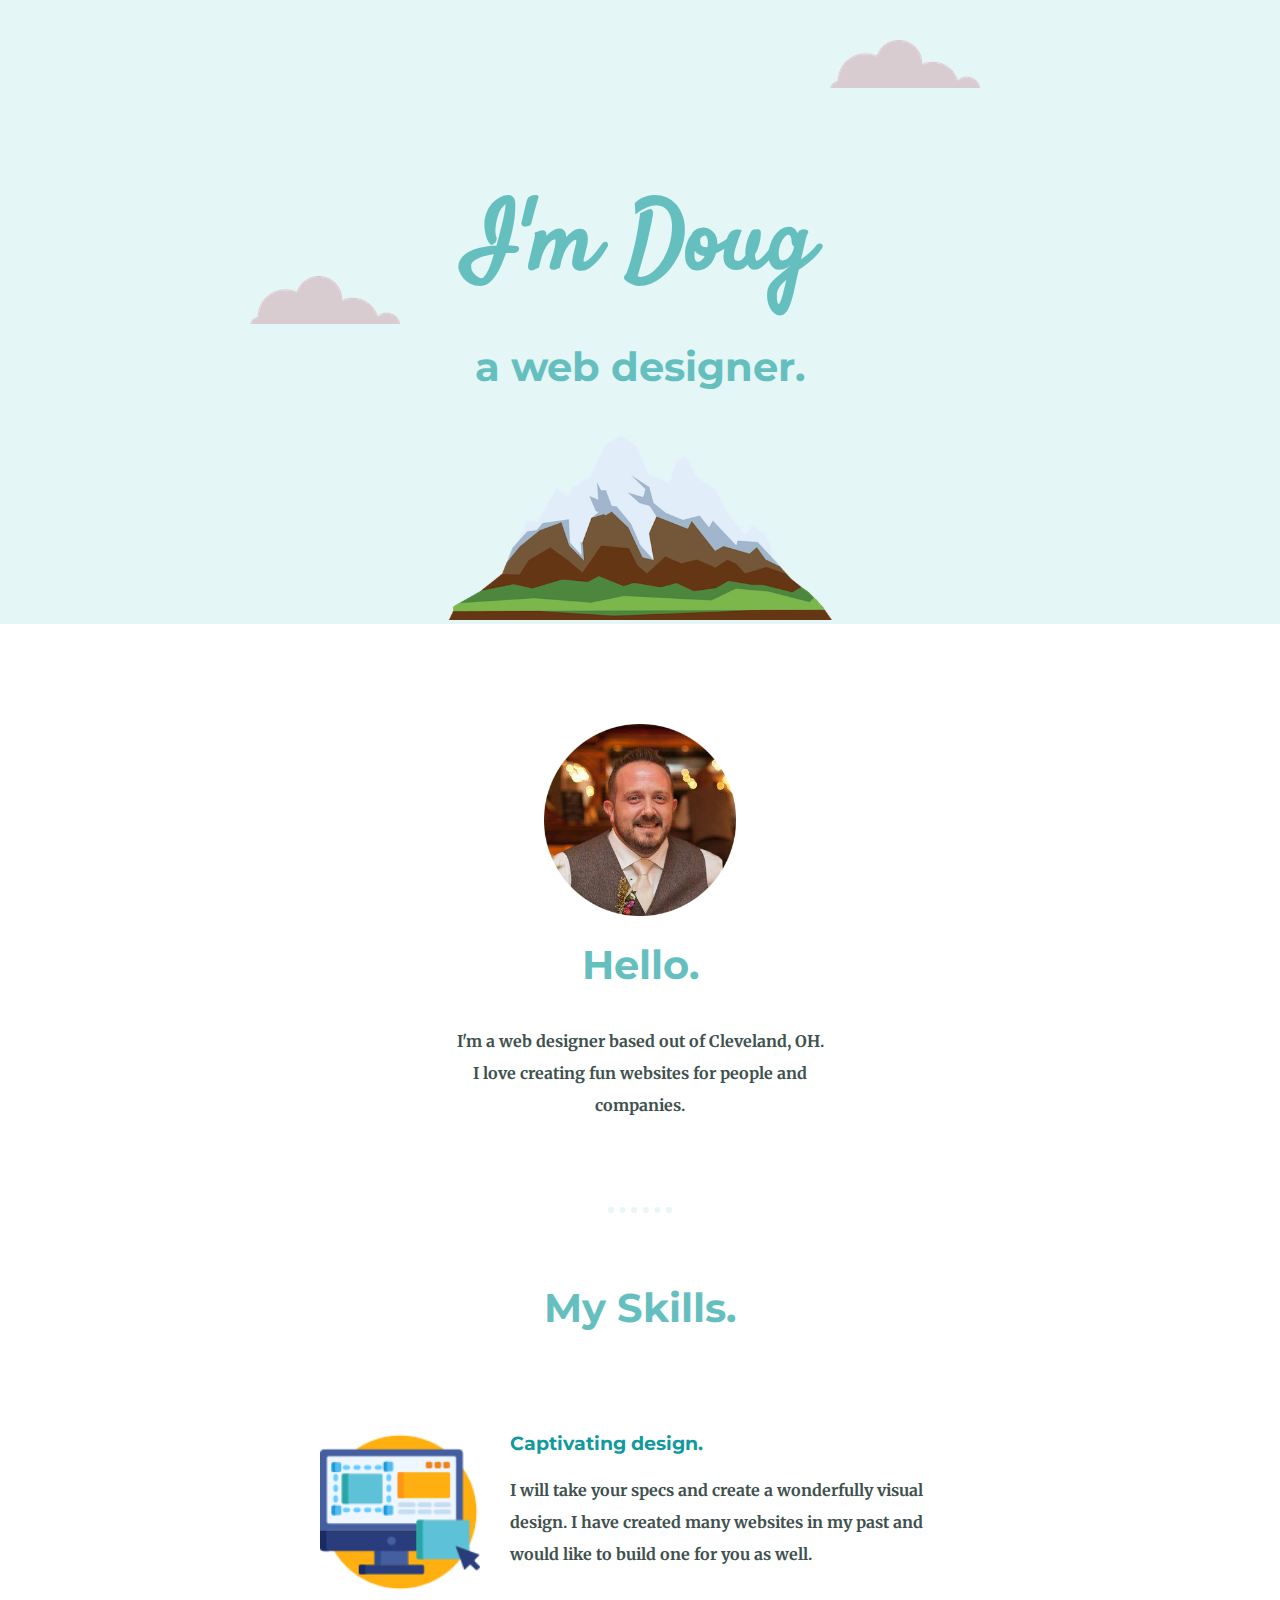
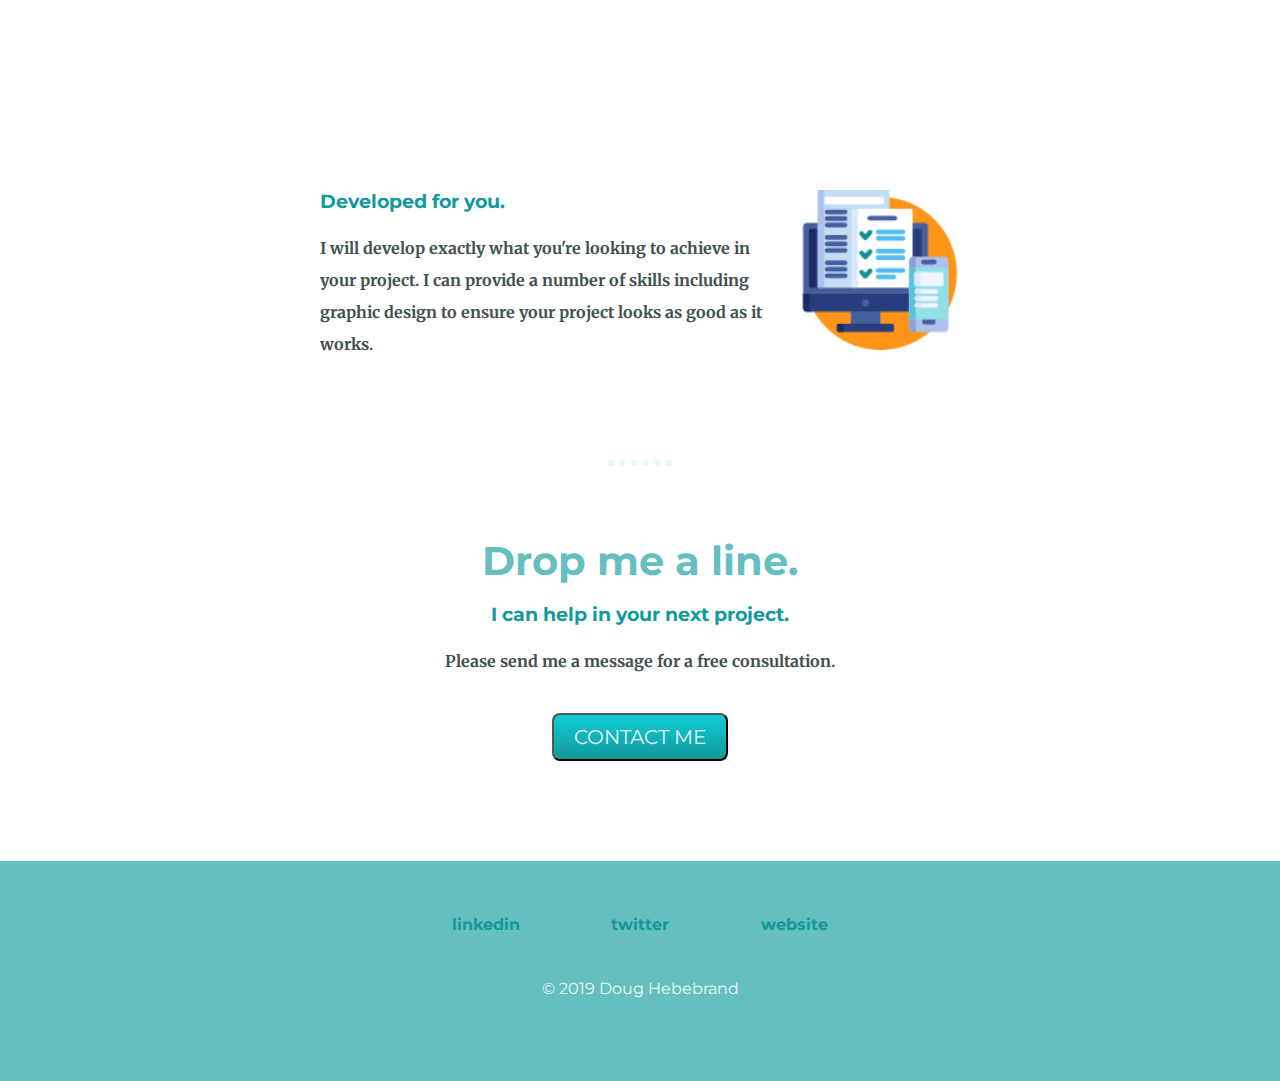
<file: index.html>
<!DOCTYPE html>
<html lang="en" dir="ltr">
  <head>
    <meta charset="utf-8">
    <title>Doug Hebebrand</title>
    <link rel="stylesheet" href="css/styles.css">
    <link href="https://fonts.googleapis.com/css?family=Merriweather|Montserrat|Mr+Dafoe|Sacramento|Satisfy" rel="stylesheet">

  </head>
  <body>
<div class="top">
  <img class="top-cloud" src="https://csudougie.github.io/cv/Images/cloud.png" />
  <img class="bottom-cloud" src="https://csudougie.github.io/cv/Images/cloud.png" />


  <h1>I'm Doug</h1>
  <h2>a web designer.</h2>

  <img class="mountain" src="https://csudougie.github.io/cv/Images/mountain.png" />
</div>

<div class="middle-container">
  <div class="profile">
    <img class="profile-photo" src="https://csudougie.github.io/cv/Images/profile.png" width=250px alt="profile"><br /><br />
    <h2>Hello.</h2><br />
    <p class="bio-p">I'm a web designer based out of Cleveland, OH. <br />I love creating fun websites for people and companies.</p>
  </div>
  <hr class="dots">
  <div class="skills">
    <h2>My Skills.</h2>
    <div class="skill-row">
      <img class="skills-img-left" src="https://csudougie.github.io/cv/Images/ux.png" alt="">
      <h3>Captivating design.</h3>
      <p class="bio-p">I will take your specs and create a wonderfully visual design. I have created many websites in my past and would like to build one for you as well.</p>
    </div>
<br />
  <div class="skill-row">
      <img class="skills-img-right" src="https://csudougie.github.io/cv/Images/responsive.png" alt="">
      <h3>Developed for you.</h3>
      <p class="bio-p">I will develop exactly what you're looking to achieve in your project. I can provide a number of skills including graphic design to ensure your project looks as good as it works.</p>
  </div>

  </div>
  <hr class="dots">
  <div class="contact-me">
    <h2>Drop me a line.</h2>
    <h3>I can help in your next project.</h3>
    <p class="bio-p">Please send me a message for a free consultation.</p>
    <Br />
    <button class="butn" href="mailto:csudougie@gmail.com">CONTACT ME</button>
  </div>
</div>


<div class="bottom-container">
  <table class="footer-table">
    <tr>
      <Td class="footer-td">
        <a class="footer-link" href="https://www.linkedin.com/">linkedin</a>
      </td>
      <td class="footer-td">
        <a class="footer-link" href="https://twitter.com/">twitter</a>
      </td>
      <td class="footer-td">
        <a class="footer-link" href="https://www.appbrewery.co/">website</a>
      </td>
    </tr>
  </table>

  <p class="copyright">© 2019 Doug Hebebrand</p>
  <Br /><br /><br />
</div>

  </body>
</html>
</file>
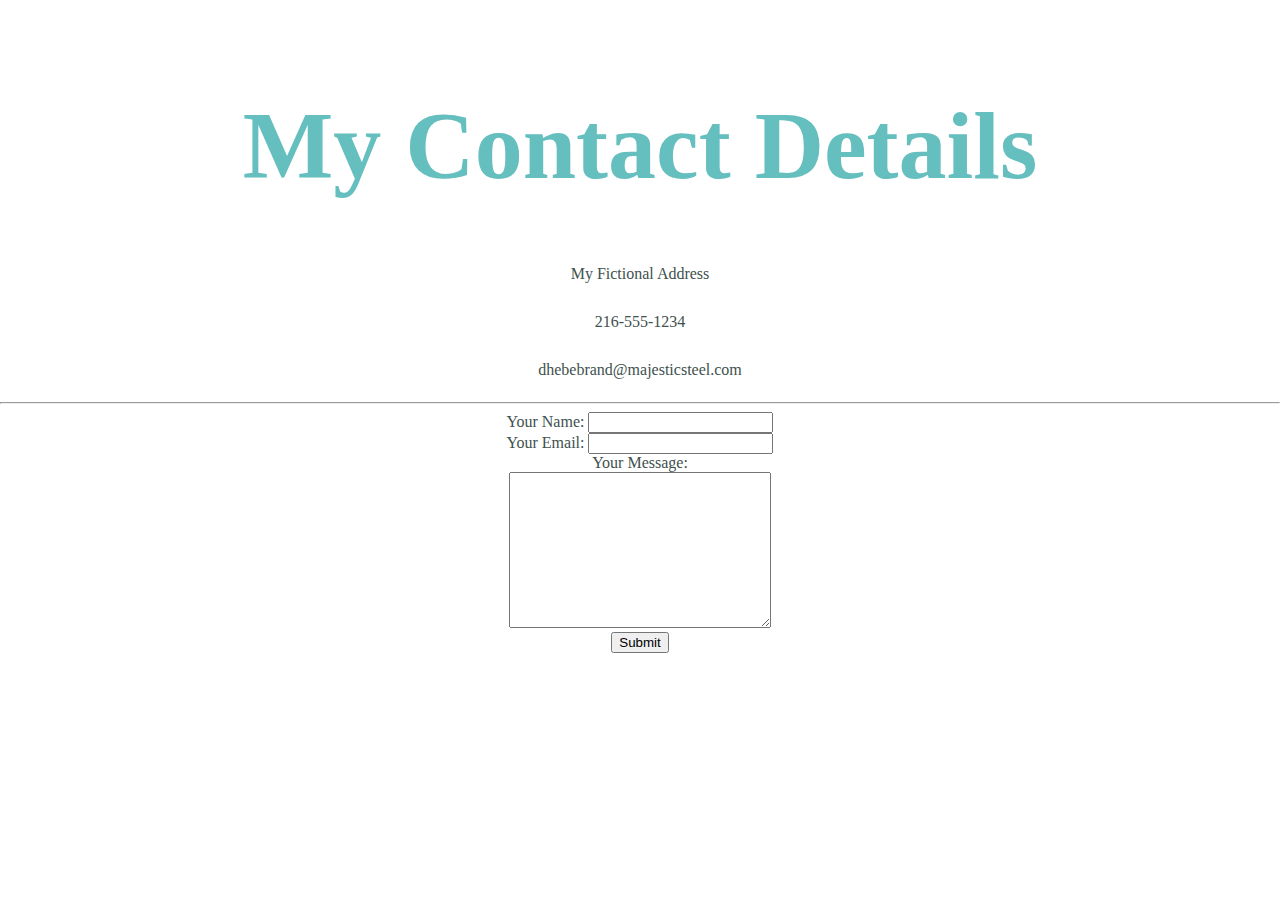
<file: contact-me.html>
<!DOCTYPE html>
<html lang="en" dir="ltr">
  <head>
    <meta charset="utf-8">
    <title>Contact Me</title>
    <link rel="stylesheet" href="css/styles.css" />
  </head>
  <body>
<h1>My Contact Details</h1>
<p>My Fictional Address</p>
<p>216-555-1234</p>
<p>dhebebrand@majesticsteel.com</p>
<hr />
<form action="mailto:dhebebrand@majesticsteel.com" method="post" enctype="text/plain">
  <label>Your Name:</label>
  <input type="text" name="yourName" value="" />  <br />
  <label>Your Email:</label>
  <input type="email" name="yourEmail" value="" /><br />
  <label>Your Message:</label><Br />
<textarea name="yourMessage" rows="10" cols="30"></textarea><br />
  <input type="submit" name="">

</form>

  </body>
</html>
</file>
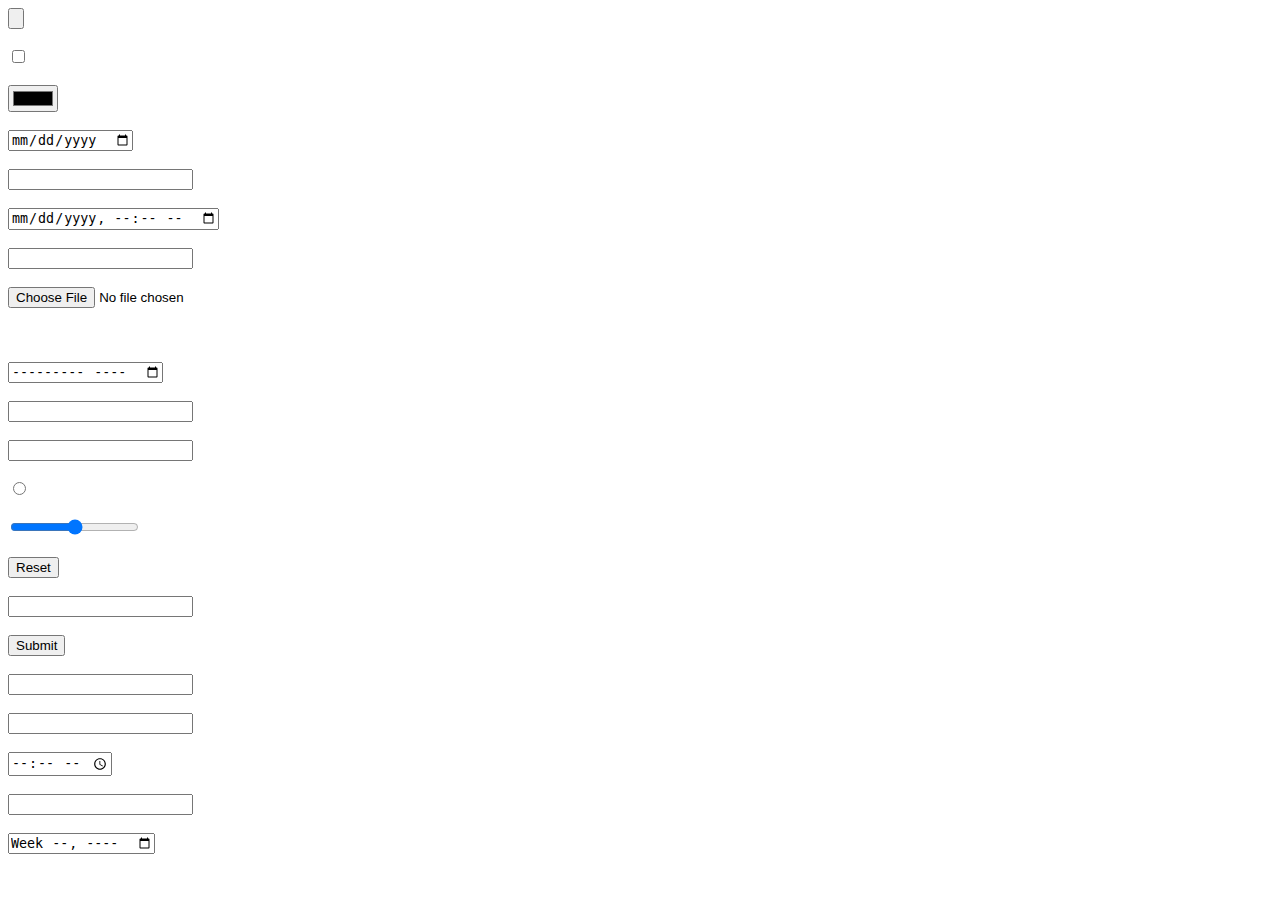
<file: Form-Input-Types.html>
<!DOCTYPE html>
<html lang="en" dir="ltr">
  <head>
    <meta charset="utf-8">
    <title>Contact Me</title>
  </head>
  <body>


<form action="index.html" method="post">
<input type="button"><br /><br />
<input type="checkbox"><br /><br />
<input type="color"><br /><br />
<input type="date"><br /><br />
<input type="datetime"><br /><br />
<input type="datetime-local"><br /><br />
<input type="email"><br /><br />
<input type="file"><br /><br />
<input type="hidden"><br /><br />
<!-- <input type="image"><br /><br /> -->
<input type="month"><br /><br />
<input type="number"><br /><br />
<input type="password"><br /><br />
<input type="radio"><br /><br />
<input type="range"><br /><br />
<input type="reset"><br /><br />
<input type="search"><br /><br />
<input type="submit"><br /><br />
<input type="tel"><br /><br />
<input type="text"><br /><br />
<input type="time"><br /><br />
<input type="url"><br /><br />
<input type="week"><br /><br />
</form>

  </body>
</html>
</file>
<file: css/styles.css>
body {
  color: #40514E;
  margin: 0px;
  text-align: center;
  font-family: 'Merriweather', serif;
}

p {
  line-height: 2;
}

h1 {
  /* font-family: 'Sacramento', cursive; */
  font-family: 'Satisfy', cursive;
  font-size: 6rem;
  line-height: 2;
  margin: 50px auto 0 auto;
  color: #66BFBF;
}

h2 {
  font-family: 'Montserrat', serif;
  margin: 0 auto 0 auto;
  font-size: 2.5rem;
  color: #66BFBF;
}

h3, a {
  color: #11999E;
  font-family: 'Montserrat', serif;
}

.footer-link {
  font-weight: bold;
  text-decoration: none;
  font-size: 1rem;
}

.footer-link:hover {
  color: #EAf6f6;
}

.contact-me {
  padding-top: 50px;
}

.top {
  background-color: #e4f6f6;
  position: relative;
  padding-top: 100px;
}

.middle-container {
  padding: 100px 0;
}

.top-cloud {
  position: absolute;
  right: 300px;
  top: 40px;
}

.mountain {
  width: 30%;
}

.bottom-cloud {
  position: absolute;
  left: 250px;
  bottom: 300px;
}

.skills {
  padding-top: 50px;
}

.skill-row {
  width: 50%;
  margin: 100px auto 100px auto;
  text-align: left;
}

.skills-img-left {
  width: 25%;
  float: left;
  padding-right: 30px;
  text-align: inherit;
}

.skills-img-right {
  width: 25%;
  float: right;
  margin-left: 30px;
}

.profile-photo {
  width: 50%;
  margin: auto;
}

.bio-p {
  font-weight: bold;
}

.profile {
  width: 30%;
  margin: auto;
  padding-bottom: 50px;
}

.dots {
  border: dotted #EAF6F6 6px;
  border-bottom: none;
  width: 4%;
  margin: 20px auto;

}
.butn {
  background: #11cdd4;
  background-image: -webkit-linear-gradient(top, #11cdd4, #11999e);
  background-image: -moz-linear-gradient(top, #11cdd4, #11999e);
  background-image: -ms-linear-gradient(top, #11cdd4, #11999e);
  background-image: -o-linear-gradient(top, #11cdd4, #11999e);
  background-image: linear-gradient(to bottom, #11cdd4, #11999e);
  -webkit-border-radius: 8;
  -moz-border-radius: 8;
  border-radius: 8px;
  font-family: Montserrat;
  color: #eaf6f6;
  font-size: 20px;
  padding: 10px 20px 10px 20px;
  text-decoration: none;
}

.butn:hover {
  background: #30e3cb;
  background-image: -webkit-linear-gradient(top, #30e3cb, #2bc4ad);
  background-image: -moz-linear-gradient(top, #30e3cb, #2bc4ad);
  background-image: -ms-linear-gradient(top, #30e3cb, #2bc4ad);
  background-image: -o-linear-gradient(top, #30e3cb, #2bc4ad);
  background-image: linear-gradient(to bottom, #30e3cb, #2bc4ad);
  text-decoration: none;
}

.bottom-container {
    background-color: #66BFBF;

}

.footer-table {
  margin: auto;
  padding: 50px 0 20px 0;
}

.footer-td {
  width: 150px;
  text-align: center;

}

.copyright {
  color: #EAf6f6;
  font-family: 'Montserrat', serif;
}
</file>
